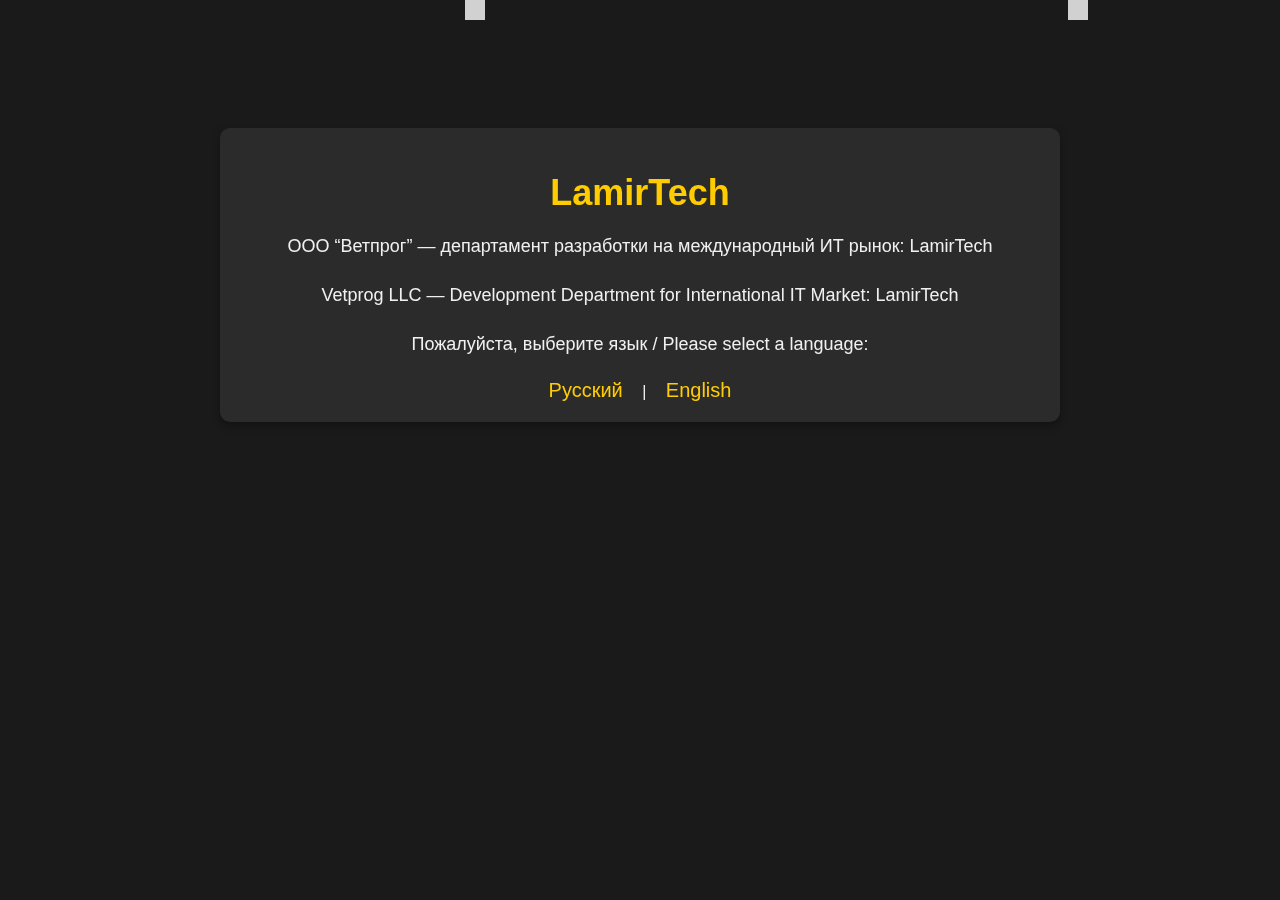
<file: index.html>
<!DOCTYPE html>
<html lang="ru">
<head>
    <meta charset="UTF-8">
    <title>LamirTech - Выбор языка</title>
    <link rel="stylesheet" href="style.css">
</head>
<body>
    <!-- Фон с падающими кубами -->
    <div class="cubes-background"></div>

    <!-- Основное содержимое -->
    <div class="container">
        <h1>LamirTech</h1>
        
        <!-- Новый абзац перед выбором языка -->
        <p>ООО “Ветпрог” — департамент разработки на международный ИТ рынок: LamirTech</p>
		<p>Vetprog LLC — Development Department for International IT Market: LamirTech</p>

        <p>Пожалуйста, выберите язык / Please select a language:</p>
        <div class="language-select">
            <a href="ru/about.html">Русский</a> | <a href="en/about.html">English</a>
        </div>
    </div>

    <!-- Скрипт для создания анимации падающих кубов -->
    <script>
        const cubesBackground = document.querySelector('.cubes-background');

        function createCube() {
            const cube = document.createElement('div');
            cube.classList.add('cube');
            cube.style.left = Math.random() * 100 + 'vw';
            cube.style.animationDuration = Math.random() * 5 + 3 + 's';
            cubesBackground.appendChild(cube);

            // Удаление куба после завершения анимации
            cube.addEventListener('animationend', () => cube.remove());
        }

        // Интервал для создания новых кубов
        setInterval(createCube, 300);
    </script>
</body>
</html>
</file>
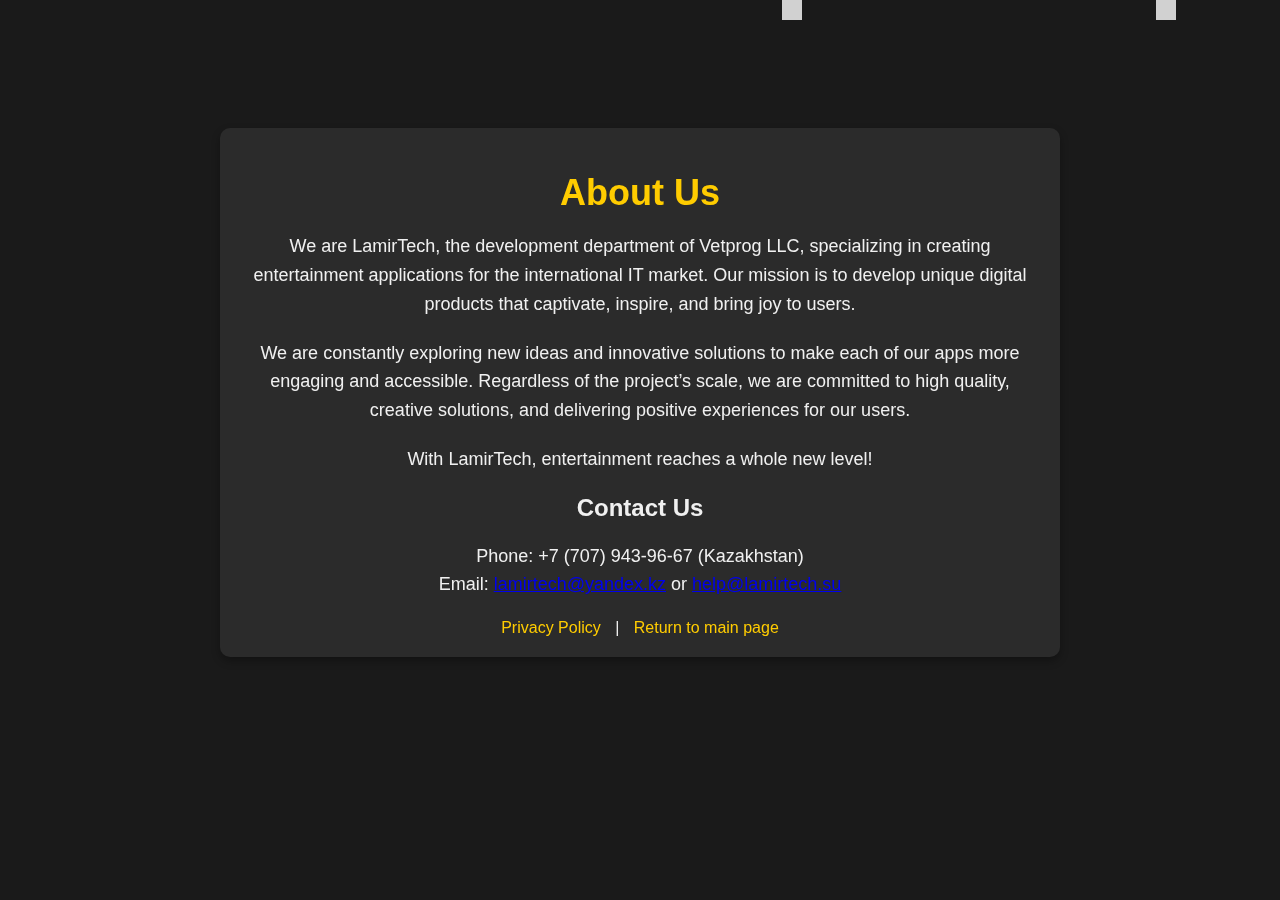
<file: en/about.html>
<!DOCTYPE html>
<html lang="en">
<head>
    <meta charset="UTF-8">
    <title>About Us - LamirTech</title>
    <link rel="stylesheet" href="../style.css">
</head>
<body>
    <div class="cubes-background"></div>
    <div class="container">
        <h1>About Us</h1>
        <p>We are LamirTech, the development department of Vetprog LLC, specializing in creating entertainment applications for the international IT market. Our mission is to develop unique digital products that captivate, inspire, and bring joy to users.</p>
        <p>We are constantly exploring new ideas and innovative solutions to make each of our apps more engaging and accessible. Regardless of the project’s scale, we are committed to high quality, creative solutions, and delivering positive experiences for our users.</p>
        <p>With LamirTech, entertainment reaches a whole new level!</p>
        
        <h2>Contact Us</h2>
        <p>Phone: +7 (707) 943-96-67 (Kazakhstan)<br>
        Email: <a href="mailto:lamirtech@yandex.kz">lamirtech@yandex.kz</a> or <a href="mailto:help@lamirtech.su">help@lamirtech.su</a></p>
        
        <nav>
            <a href="privacy.html">Privacy Policy</a> | <a href="../index.html">Return to main page</a>
        </nav>
    </div>

    <script>
        const cubesBackground = document.querySelector('.cubes-background');
        function createCube() {
            const cube = document.createElement('div');
            cube.classList.add('cube');
            cube.style.left = Math.random() * 100 + 'vw';
            cube.style.animationDuration = Math.random() * 5 + 3 + 's';
            cubesBackground.appendChild(cube);
            cube.addEventListener('animationend', () => cube.remove());
        }
        setInterval(createCube, 300);
    </script>
</body>
</html>
</file>
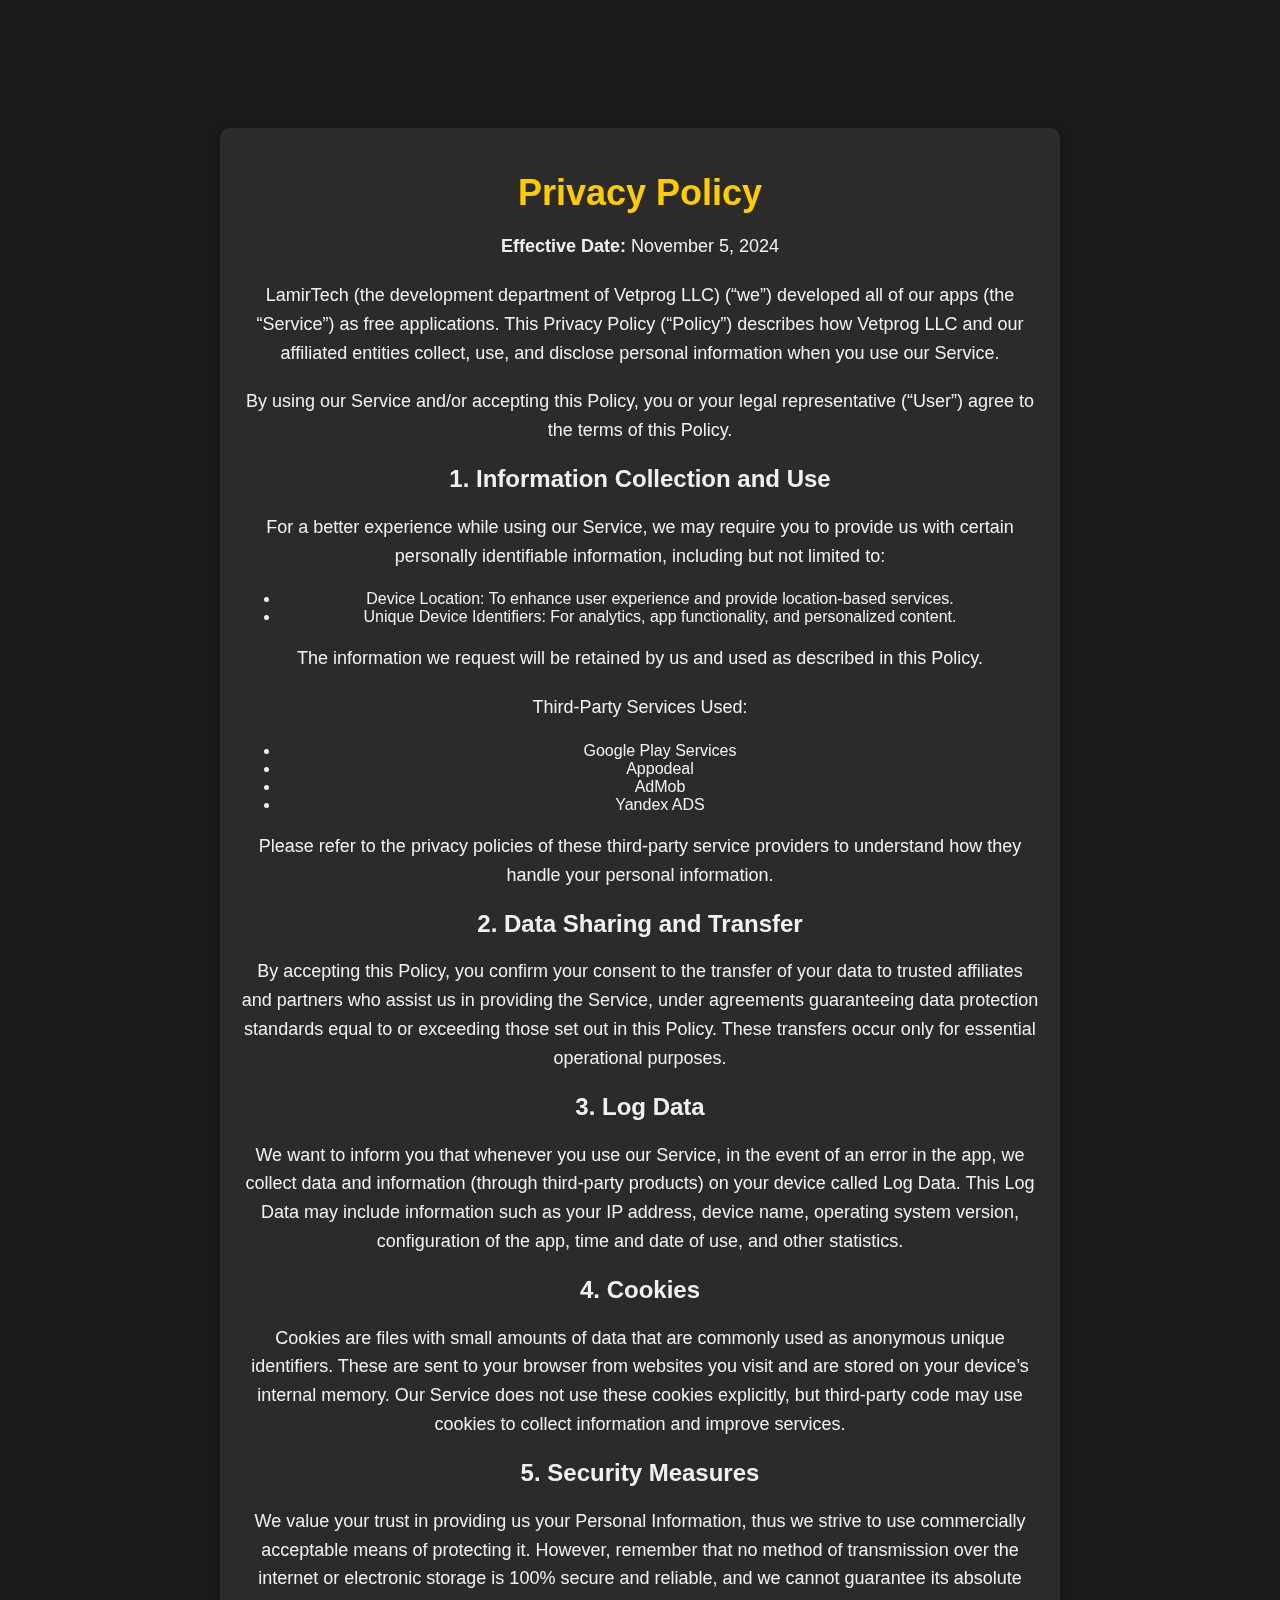
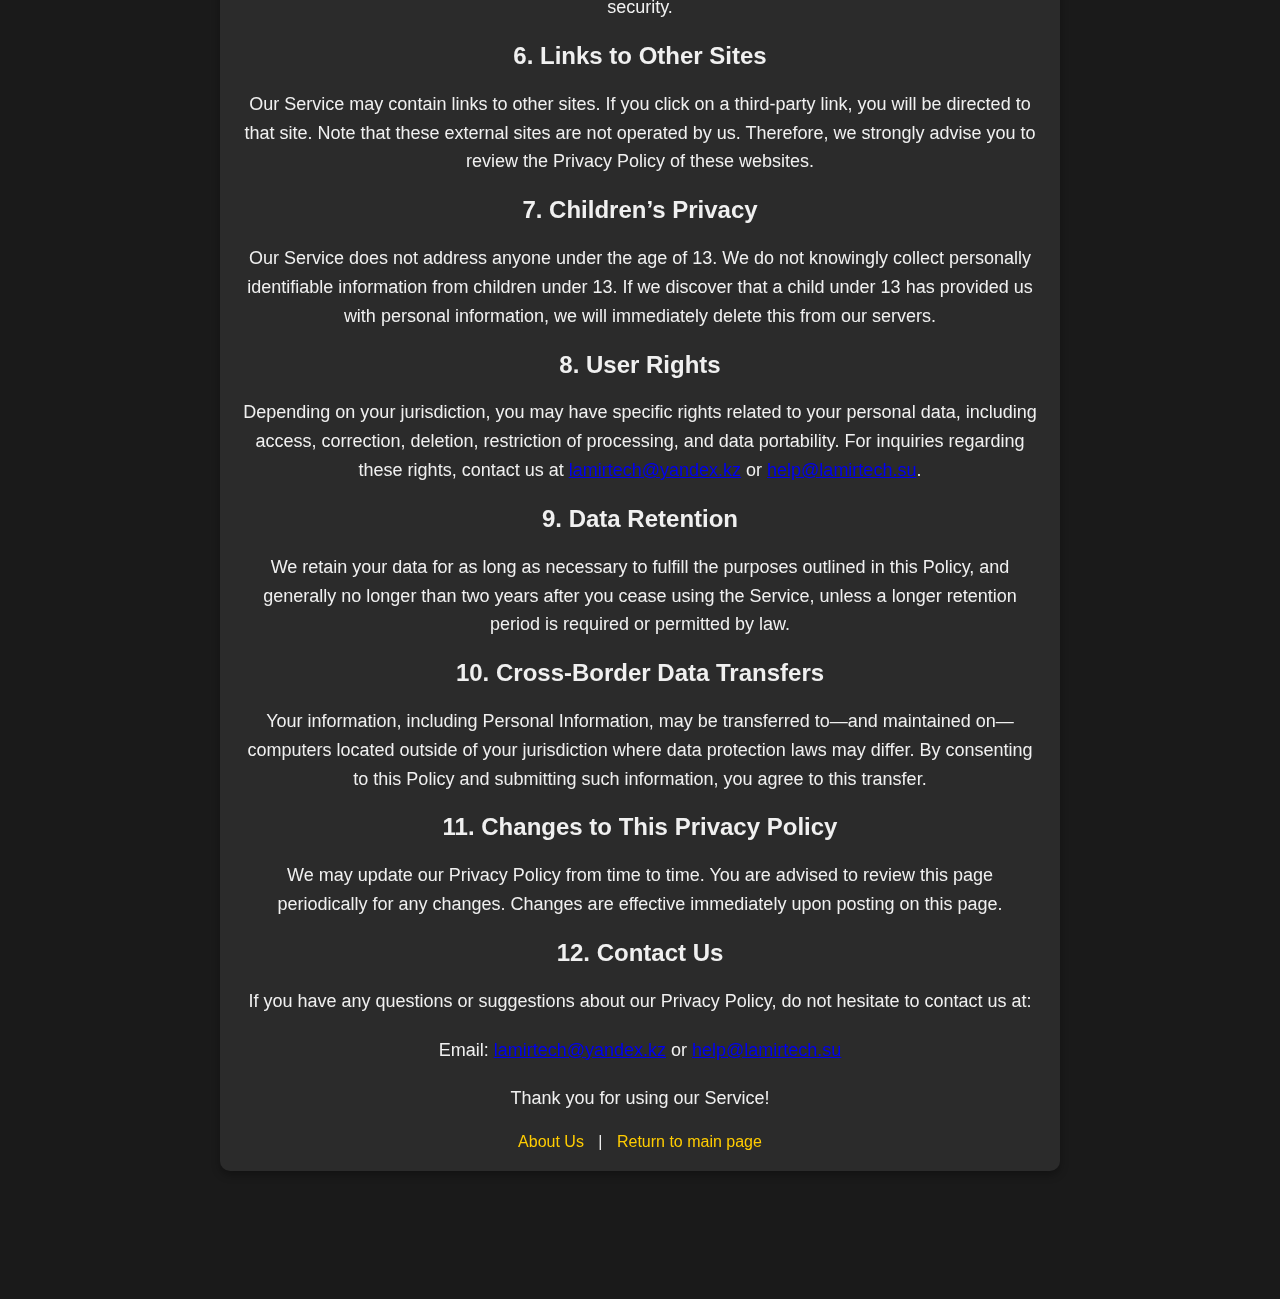
<file: en/privacy.html>
<!DOCTYPE html>
<html lang="en">
<head>
    <meta charset="UTF-8">
    <title>Privacy Policy - LamirTech</title>
    <link rel="stylesheet" href="../style.css">
</head>
<body>
    <div class="cubes-background"></div>
    <div class="container">
        <h1>Privacy Policy</h1>
        <p><strong>Effective Date:</strong> November 5, 2024</p>
        <p>LamirTech (the development department of Vetprog LLC) (“we”) developed all of our apps (the “Service”) as free applications. This Privacy Policy (“Policy”) describes how Vetprog LLC and our affiliated entities collect, use, and disclose personal information when you use our Service.</p>
        <p>By using our Service and/or accepting this Policy, you or your legal representative (“User”) agree to the terms of this Policy.</p>

        <h2>1. Information Collection and Use</h2>
        <p>For a better experience while using our Service, we may require you to provide us with certain personally identifiable information, including but not limited to:</p>
        <ul>
            <li>Device Location: To enhance user experience and provide location-based services.</li>
            <li>Unique Device Identifiers: For analytics, app functionality, and personalized content.</li>
        </ul>
        <p>The information we request will be retained by us and used as described in this Policy.</p>
        <p>Third-Party Services Used:</p>
        <ul>
            <li>Google Play Services</li>
            <li>Appodeal</li>
            <li>AdMob</li>
            <li>Yandex ADS</li>
        </ul>
        <p>Please refer to the privacy policies of these third-party service providers to understand how they handle your personal information.</p>

        <h2>2. Data Sharing and Transfer</h2>
        <p>By accepting this Policy, you confirm your consent to the transfer of your data to trusted affiliates and partners who assist us in providing the Service, under agreements guaranteeing data protection standards equal to or exceeding those set out in this Policy. These transfers occur only for essential operational purposes.</p>

        <h2>3. Log Data</h2>
        <p>We want to inform you that whenever you use our Service, in the event of an error in the app, we collect data and information (through third-party products) on your device called Log Data. This Log Data may include information such as your IP address, device name, operating system version, configuration of the app, time and date of use, and other statistics.</p>

        <h2>4. Cookies</h2>
        <p>Cookies are files with small amounts of data that are commonly used as anonymous unique identifiers. These are sent to your browser from websites you visit and are stored on your device’s internal memory. Our Service does not use these cookies explicitly, but third-party code may use cookies to collect information and improve services.</p>

        <h2>5. Security Measures</h2>
        <p>We value your trust in providing us your Personal Information, thus we strive to use commercially acceptable means of protecting it. However, remember that no method of transmission over the internet or electronic storage is 100% secure and reliable, and we cannot guarantee its absolute security.</p>

        <h2>6. Links to Other Sites</h2>
        <p>Our Service may contain links to other sites. If you click on a third-party link, you will be directed to that site. Note that these external sites are not operated by us. Therefore, we strongly advise you to review the Privacy Policy of these websites.</p>
		
		<h2>7. Children’s Privacy</h2>
        <p>Our Service does not address anyone under the age of 13. We do not knowingly collect personally identifiable information from children under 13. If we discover that a child under 13 has provided us with personal information, we will immediately delete this from our servers.</p>

        <h2>8. User Rights</h2>
        <p>Depending on your jurisdiction, you may have specific rights related to your personal data, including access, correction, deletion, restriction of processing, and data portability. For inquiries regarding these rights, contact us at <a href="mailto:lamirtech@yandex.kz">lamirtech@yandex.kz</a> or <a href="mailto:help@lamirtech.su">help@lamirtech.su</a>.</p>

        <h2>9. Data Retention</h2>
        <p>We retain your data for as long as necessary to fulfill the purposes outlined in this Policy, and generally no longer than two years after you cease using the Service, unless a longer retention period is required or permitted by law.</p>

        <h2>10. Cross-Border Data Transfers</h2>
        <p>Your information, including Personal Information, may be transferred to—and maintained on—computers located outside of your jurisdiction where data protection laws may differ. By consenting to this Policy and submitting such information, you agree to this transfer.</p>

        <h2>11. Changes to This Privacy Policy</h2>
        <p>We may update our Privacy Policy from time to time. You are advised to review this page periodically for any changes. Changes are effective immediately upon posting on this page.</p>

        <h2>12. Contact Us</h2>
        <p>If you have any questions or suggestions about our Privacy Policy, do not hesitate to contact us at:</p>
        <p>Email: <a href="mailto:lamirtech@yandex.kz">lamirtech@yandex.kz</a> or <a href="mailto:help@lamirtech.su">help@lamirtech.su</a></p>

        <p>Thank you for using our Service!</p>
        
        <nav>
            <a href="about.html">About Us</a> | 
            <a href="../index.html">Return to main page</a>
        </nav>
    </div>
</body>
</html>
</file>
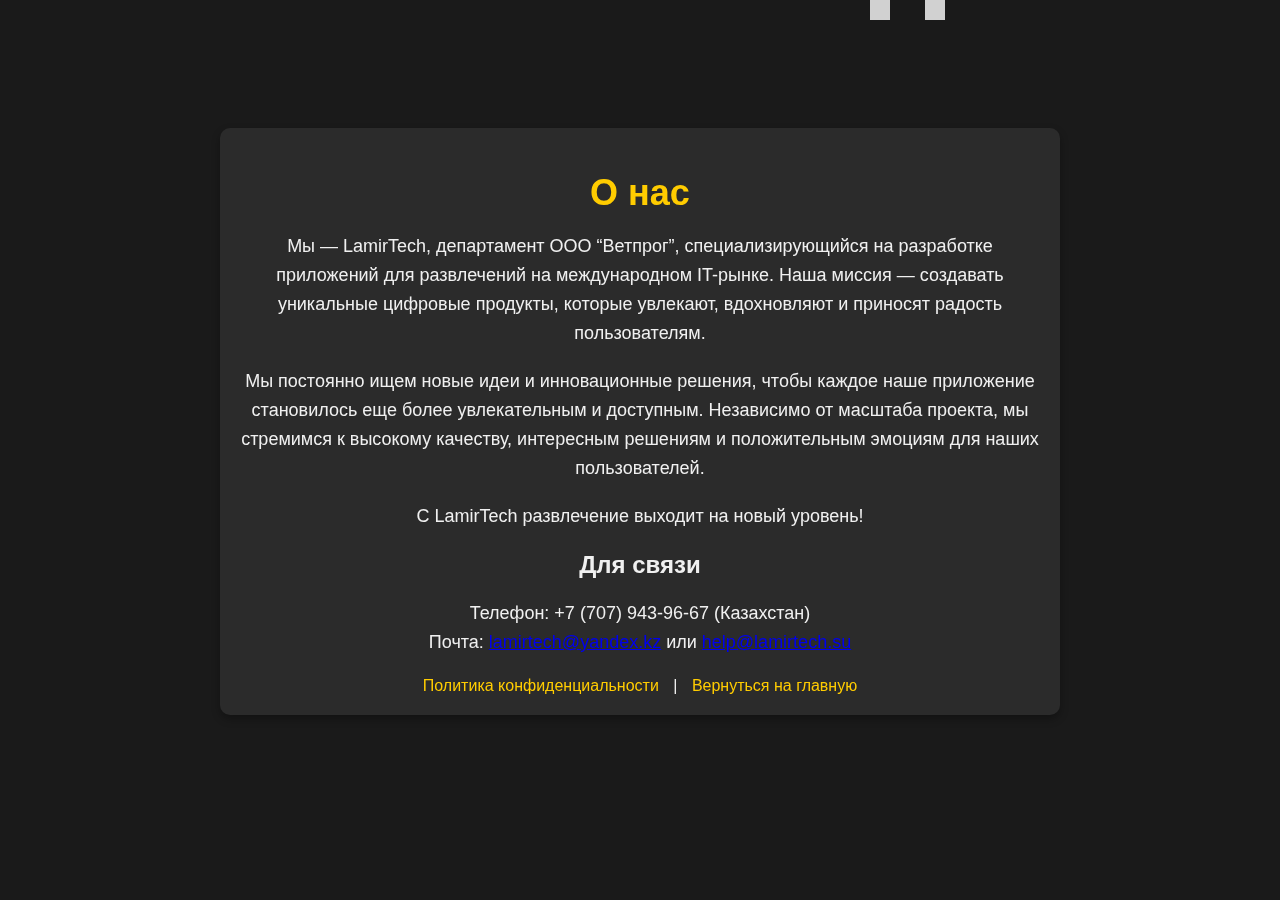
<file: ru/about.html>
<!DOCTYPE html>
<html lang="ru">
<head>
    <meta charset="UTF-8">
    <title>О нас - LamirTech</title>
    <link rel="stylesheet" href="../style.css">
</head>
<body>
    <!-- Анимационный фон с падающими кубами -->
    <div class="cubes-background"></div>

    <!-- Основной контейнер для содержимого -->
    <div class="container">
        <h1>О нас</h1>
        <p>Мы — LamirTech, департамент ООО “Ветпрог”, специализирующийся на разработке приложений для развлечений на международном IT-рынке. Наша миссия — создавать уникальные цифровые продукты, которые увлекают, вдохновляют и приносят радость пользователям.</p>
        <p>Мы постоянно ищем новые идеи и инновационные решения, чтобы каждое наше приложение становилось еще более увлекательным и доступным. Независимо от масштаба проекта, мы стремимся к высокому качеству, интересным решениям и положительным эмоциям для наших пользователей.</p>
        <p>С LamirTech развлечение выходит на новый уровень!</p>
        
        <h2>Для связи</h2>
        <p>
            Телефон: +7 (707) 943-96-67 (Казахстан)<br>
            Почта: <a href="mailto:lamirtech@yandex.kz">lamirtech@yandex.kz</a> или <a href="mailto:help@lamirtech.su">help@lamirtech.su</a>
        </p>
        
        <nav>
            <a href="privacy.html">Политика конфиденциальности</a> | <a href="../index.html">Вернуться на главную</a>
        </nav>
    </div>

    <!-- Скрипт для создания анимации падающих кубов -->
    <script>
        const cubesBackground = document.querySelector('.cubes-background');
        function createCube() {
            const cube = document.createElement('div');
            cube.classList.add('cube');
            cube.style.left = Math.random() * 100 + 'vw';
            cube.style.animationDuration = Math.random() * 5 + 3 + 's';
            cubesBackground.appendChild(cube);
            cube.addEventListener('animationend', () => cube.remove());
        }
        setInterval(createCube, 300);
    </script>
</body>
</html>
</file>
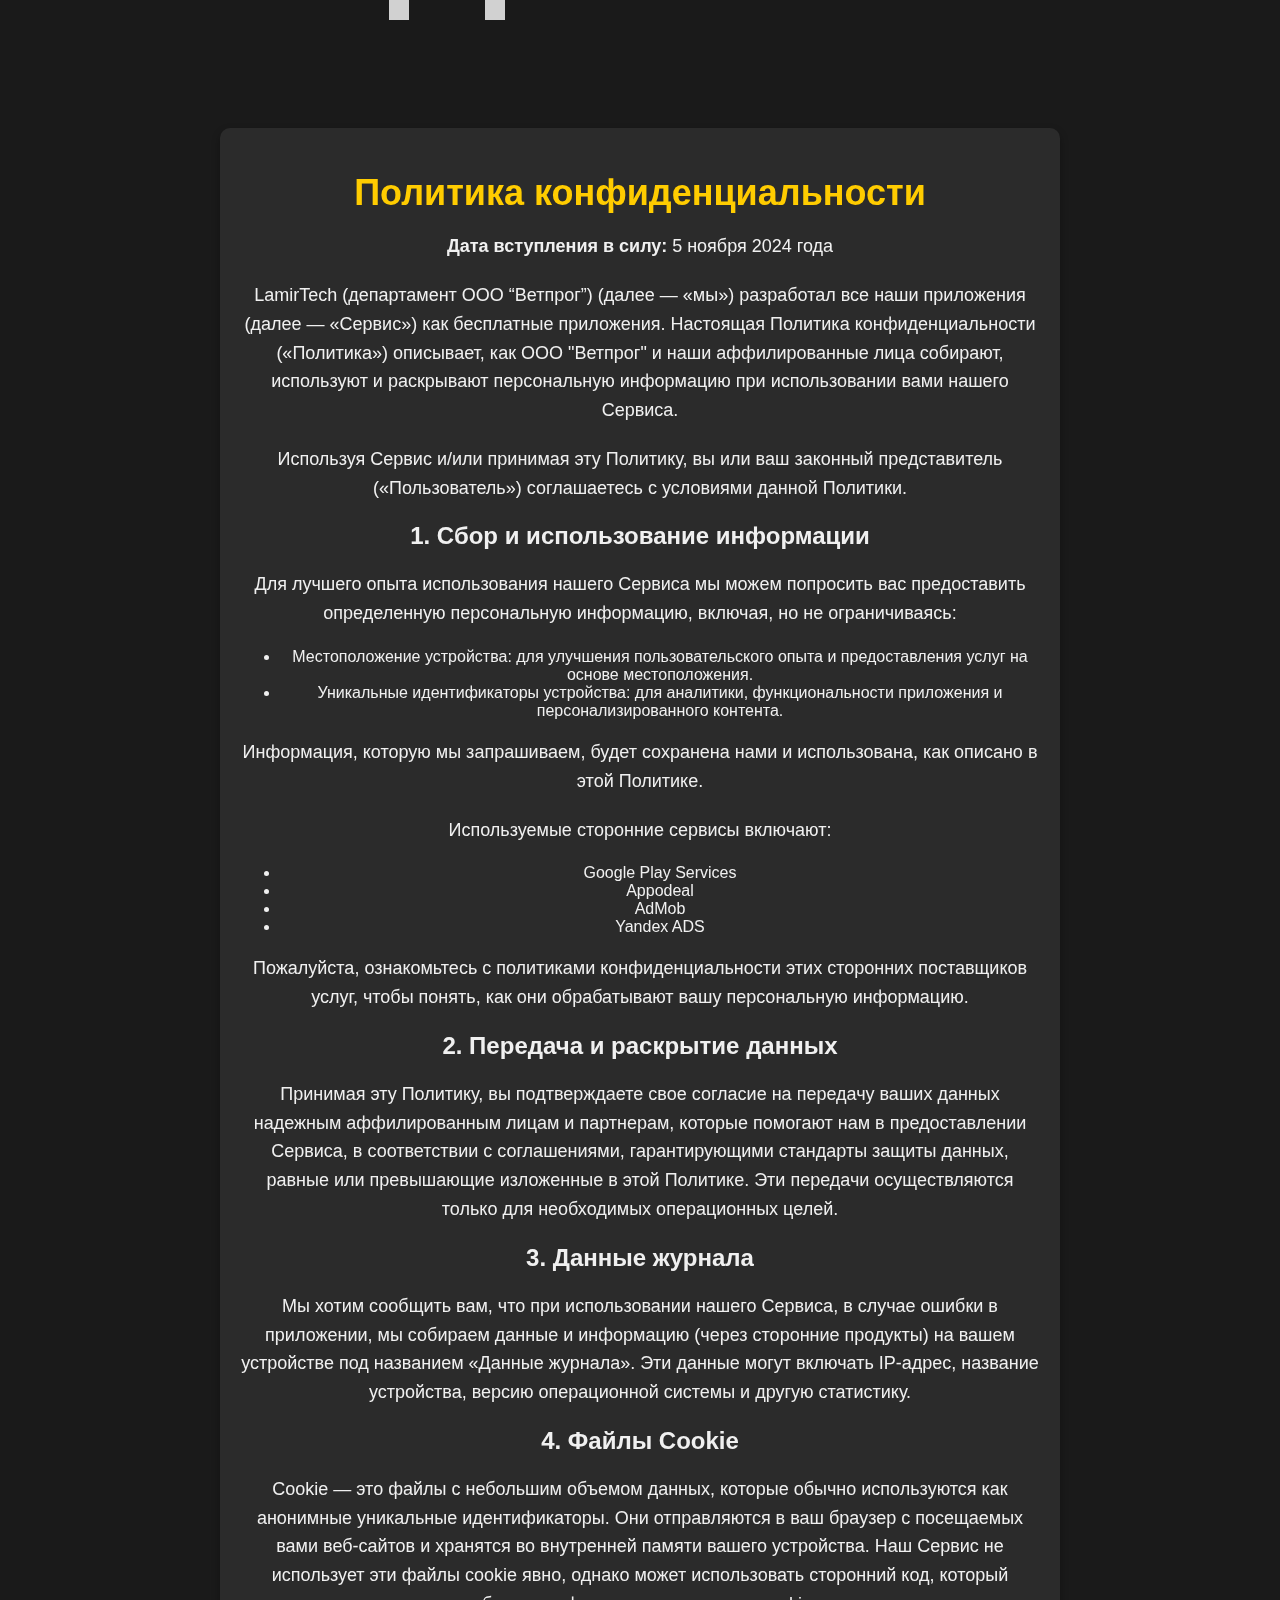
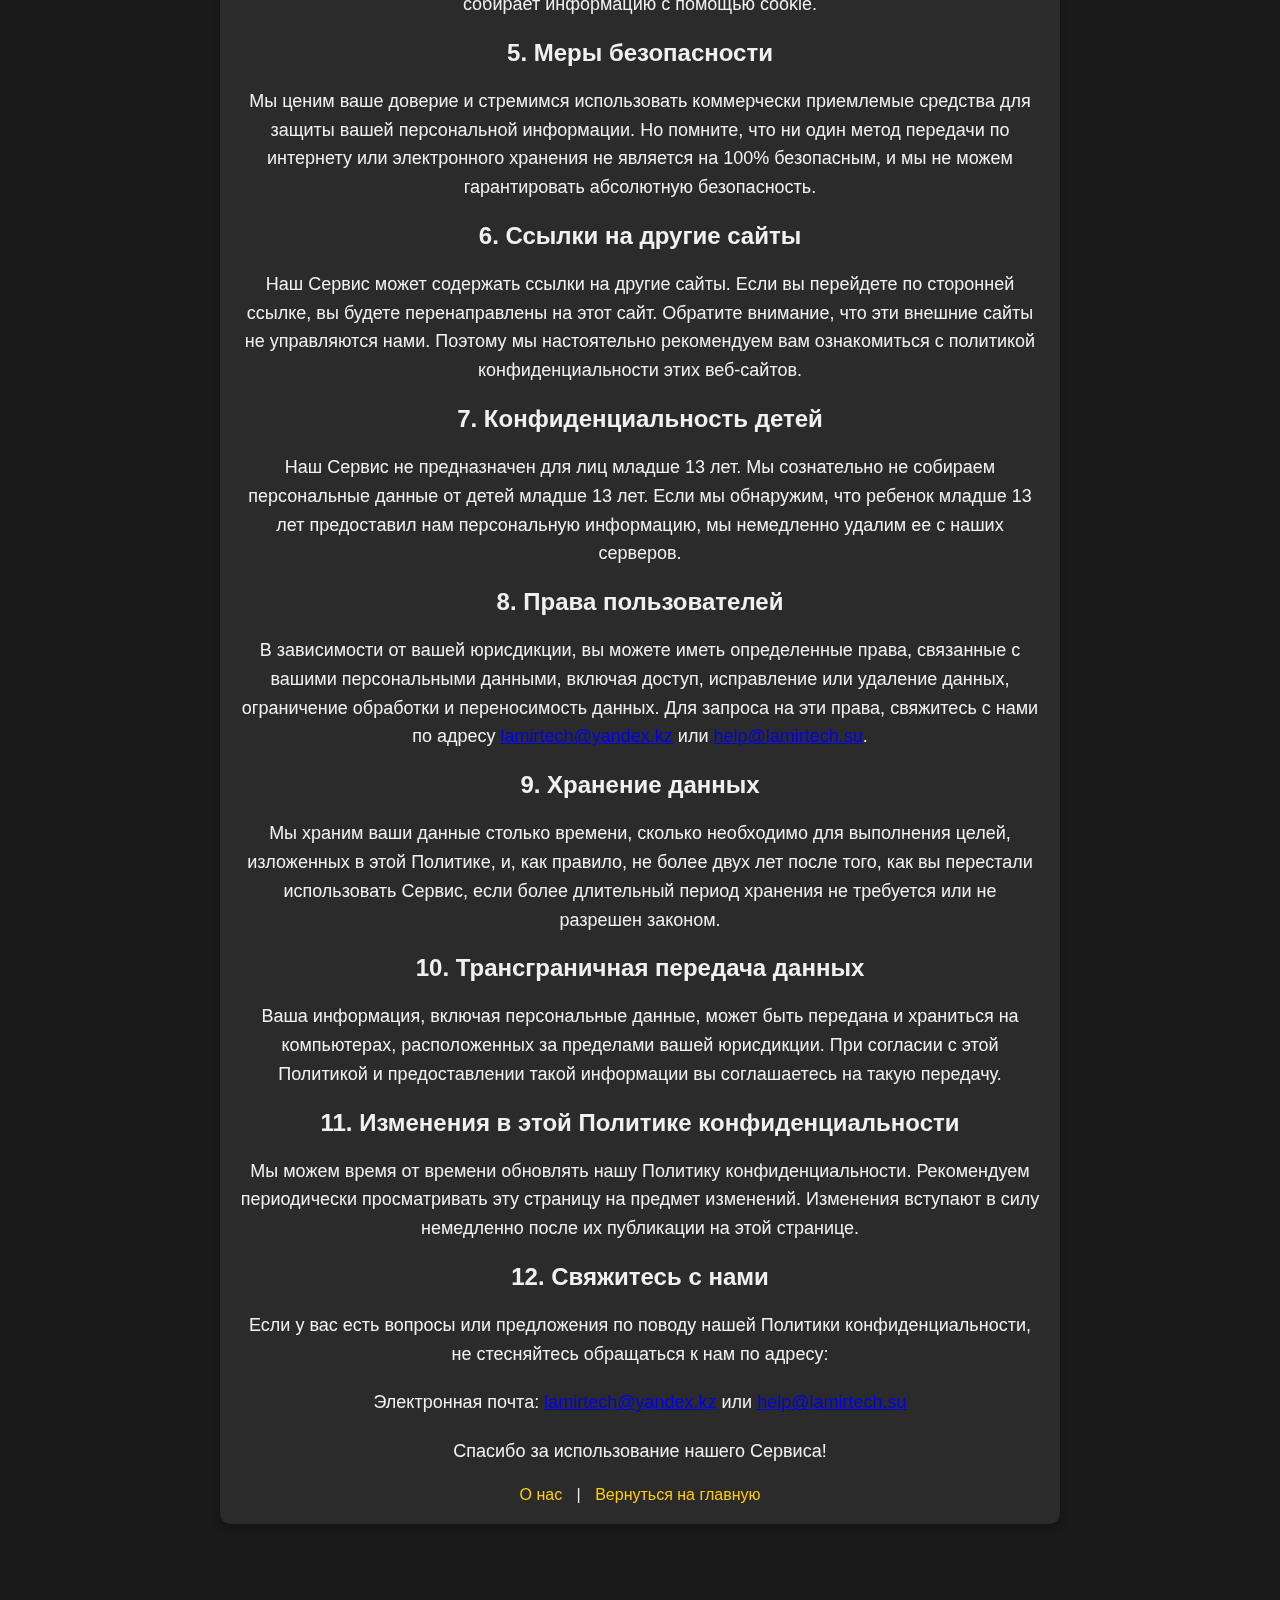
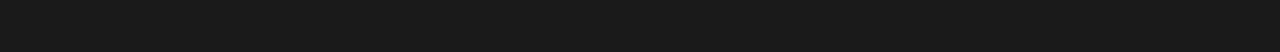
<file: ru/privacy.html>
<!DOCTYPE html>
<html lang="ru">
<head>
    <meta charset="UTF-8">
    <title>Политика конфиденциальности - LamirTech</title>
    <link rel="stylesheet" href="../style.css">
</head>
<body>
    <!-- Анимационный фон с падающими кубами -->
    <div class="cubes-background"></div>

    <div class="container">
        <h1>Политика конфиденциальности</h1>
        <p><strong>Дата вступления в силу:</strong> 5 ноября 2024 года</p>
        <p>LamirTech (департамент ООО “Ветпрог”) (далее — «мы») разработал все наши приложения (далее — «Сервис») как бесплатные приложения. Настоящая Политика конфиденциальности («Политика») описывает, как ООО "Ветпрог" и наши аффилированные лица собирают, используют и раскрывают персональную информацию при использовании вами нашего Сервиса.</p>
        <p>Используя Сервис и/или принимая эту Политику, вы или ваш законный представитель («Пользователь») соглашаетесь с условиями данной Политики.</p>

        <h2>1. Сбор и использование информации</h2>
        <p>Для лучшего опыта использования нашего Сервиса мы можем попросить вас предоставить определенную персональную информацию, включая, но не ограничиваясь:</p>
        <ul>
            <li>Местоположение устройства: для улучшения пользовательского опыта и предоставления услуг на основе местоположения.</li>
            <li>Уникальные идентификаторы устройства: для аналитики, функциональности приложения и персонализированного контента.</li>
        </ul>
        <p>Информация, которую мы запрашиваем, будет сохранена нами и использована, как описано в этой Политике.</p>
        <p>Используемые сторонние сервисы включают:</p>
        <ul>
            <li>Google Play Services</li>
            <li>Appodeal</li>
            <li>AdMob</li>
            <li>Yandex ADS</li>
        </ul>
        <p>Пожалуйста, ознакомьтесь с политиками конфиденциальности этих сторонних поставщиков услуг, чтобы понять, как они обрабатывают вашу персональную информацию.</p>

        <h2>2. Передача и раскрытие данных</h2>
        <p>Принимая эту Политику, вы подтверждаете свое согласие на передачу ваших данных надежным аффилированным лицам и партнерам, которые помогают нам в предоставлении Сервиса, в соответствии с соглашениями, гарантирующими стандарты защиты данных, равные или превышающие изложенные в этой Политике. Эти передачи осуществляются только для необходимых операционных целей.</p>

        <h2>3. Данные журнала</h2>
        <p>Мы хотим сообщить вам, что при использовании нашего Сервиса, в случае ошибки в приложении, мы собираем данные и информацию (через сторонние продукты) на вашем устройстве под названием «Данные журнала». Эти данные могут включать IP-адрес, название устройства, версию операционной системы и другую статистику.</p>

        <h2>4. Файлы Cookie</h2>
        <p>Cookie — это файлы с небольшим объемом данных, которые обычно используются как анонимные уникальные идентификаторы. Они отправляются в ваш браузер с посещаемых вами веб-сайтов и хранятся во внутренней памяти вашего устройства. Наш Сервис не использует эти файлы cookie явно, однако может использовать сторонний код, который собирает информацию с помощью cookie.</p>

        <h2>5. Меры безопасности</h2>
        <p>Мы ценим ваше доверие и стремимся использовать коммерчески приемлемые средства для защиты вашей персональной информации. Но помните, что ни один метод передачи по интернету или электронного хранения не является на 100% безопасным, и мы не можем гарантировать абсолютную безопасность.</p>

        <h2>6. Ссылки на другие сайты</h2>
        <p>Наш Сервис может содержать ссылки на другие сайты. Если вы перейдете по сторонней ссылке, вы будете перенаправлены на этот сайт. Обратите внимание, что эти внешние сайты не управляются нами. Поэтому мы настоятельно рекомендуем вам ознакомиться с политикой конфиденциальности этих веб-сайтов.</p>
		
		<h2>7. Конфиденциальность детей</h2>
        <p>Наш Сервис не предназначен для лиц младше 13 лет. Мы сознательно не собираем персональные данные от детей младше 13 лет. Если мы обнаружим, что ребенок младше 13 лет предоставил нам персональную информацию, мы немедленно удалим ее с наших серверов.</p>

        <h2>8. Права пользователей</h2>
        <p>В зависимости от вашей юрисдикции, вы можете иметь определенные права, связанные с вашими персональными данными, включая доступ, исправление или удаление данных, ограничение обработки и переносимость данных. Для запроса на эти права, свяжитесь с нами по адресу <a href="mailto:lamirtech@yandex.kz">lamirtech@yandex.kz</a> или <a href="mailto:help@lamirtech.su">help@lamirtech.su</a>.</p>

        <h2>9. Хранение данных</h2>
        <p>Мы храним ваши данные столько времени, сколько необходимо для выполнения целей, изложенных в этой Политике, и, как правило, не более двух лет после того, как вы перестали использовать Сервис, если более длительный период хранения не требуется или не разрешен законом.</p>

        <h2>10. Трансграничная передача данных</h2>
        <p>Ваша информация, включая персональные данные, может быть передана и храниться на компьютерах, расположенных за пределами вашей юрисдикции. При согласии с этой Политикой и предоставлении такой информации вы соглашаетесь на такую передачу.</p>

        <h2>11. Изменения в этой Политике конфиденциальности</h2>
        <p>Мы можем время от времени обновлять нашу Политику конфиденциальности. Рекомендуем периодически просматривать эту страницу на предмет изменений. Изменения вступают в силу немедленно после их публикации на этой странице.</p>

        <h2>12. Свяжитесь с нами</h2>
        <p>Если у вас есть вопросы или предложения по поводу нашей Политики конфиденциальности, не стесняйтесь обращаться к нам по адресу:</p>
        <p>Электронная почта: <a href="mailto:lamirtech@yandex.kz">lamirtech@yandex.kz</a> или <a href="mailto:help@lamirtech.su">help@lamirtech.su</a></p>

        <p>Спасибо за использование нашего Сервиса!</p>
        
     	<nav>
            <a href="about.html">О нас</a> | <a href="../index.html">Вернуться на главную</a>
        </nav>
    </div>

    <script>
        const cubesBackground = document.querySelector('.cubes-background');
        function createCube() {
            const cube = document.createElement('div');
            cube.classList.add('cube');
            cube.style.left = Math.random() * 100 + 'vw';
            cube.style.animationDuration = Math.random() * 5 + 3 + 's';
            cubesBackground.appendChild(cube);
            cube.addEventListener('animationend', () => cube.remove());
        }
        setInterval(createCube, 300);
    </script>
</body>
</html>
</file>
<file: style.css>
body {
    background-color: #1a1a1a;
    font-family: Arial, sans-serif;
    color: #f0f0f0;
    margin: 0;
    padding: 0;
}

.container {
    max-width: 800px;
    margin: 10% auto;
    text-align: center;
    padding: 0 20px;
    background-color: #2b2b2b;
    border-radius: 10px;
    padding: 20px;
    box-shadow: 0 4px 8px rgba(0, 0, 0, 0.3);
}

h1 {
    font-size: 36px;
    margin-bottom: 10px;
    color: #ffcc00;
}

p {
    font-size: 18px;
    line-height: 1.6;
    margin-bottom: 20px;
}

nav {
    margin-top: 20px;
}

nav a {
    font-size: 16px;
    margin: 0 10px;
    text-decoration: none;
    color: #ffcc00;
}

nav a:hover {
    color: #ffffff;
}

.language-select a {
    font-size: 20px;
    margin: 0 15px;
    text-decoration: none;
    color: #ffcc00;
}

.language-select a:hover {
    color: #ffffff;
}

/* ---------- Анимационный фон с падающими кубиками ---------- */

/* Фон, в котором "падают" кубики */
.cubes-background {
    position: fixed;       /* Чтобы занимать весь экран и не скроллиться */
    top: 0;
    left: 0;
    width: 100vw;
    height: 100vh;
    overflow: hidden;      /* Скрываем кубики, когда они выходят за границу */
    z-index: -1;           /* Помещаем за основным контентом */
    background: transparent;
}

/* Стиль для каждого "кубика" */
.cube {
    position: absolute;
    width: 20px;
    height: 20px;
    background-color: #ffffff; /* Цвет можно изменить при желании */
    opacity: 0.8;
    animation: fall linear 5s forwards;
}

/* Ключевые кадры анимации падения */
@keyframes fall {
    0% {
        transform: translateY(-50px) rotate(0deg);
    }
    100% {
        transform: translateY(120vh) rotate(720deg);
    }
}
</file>
